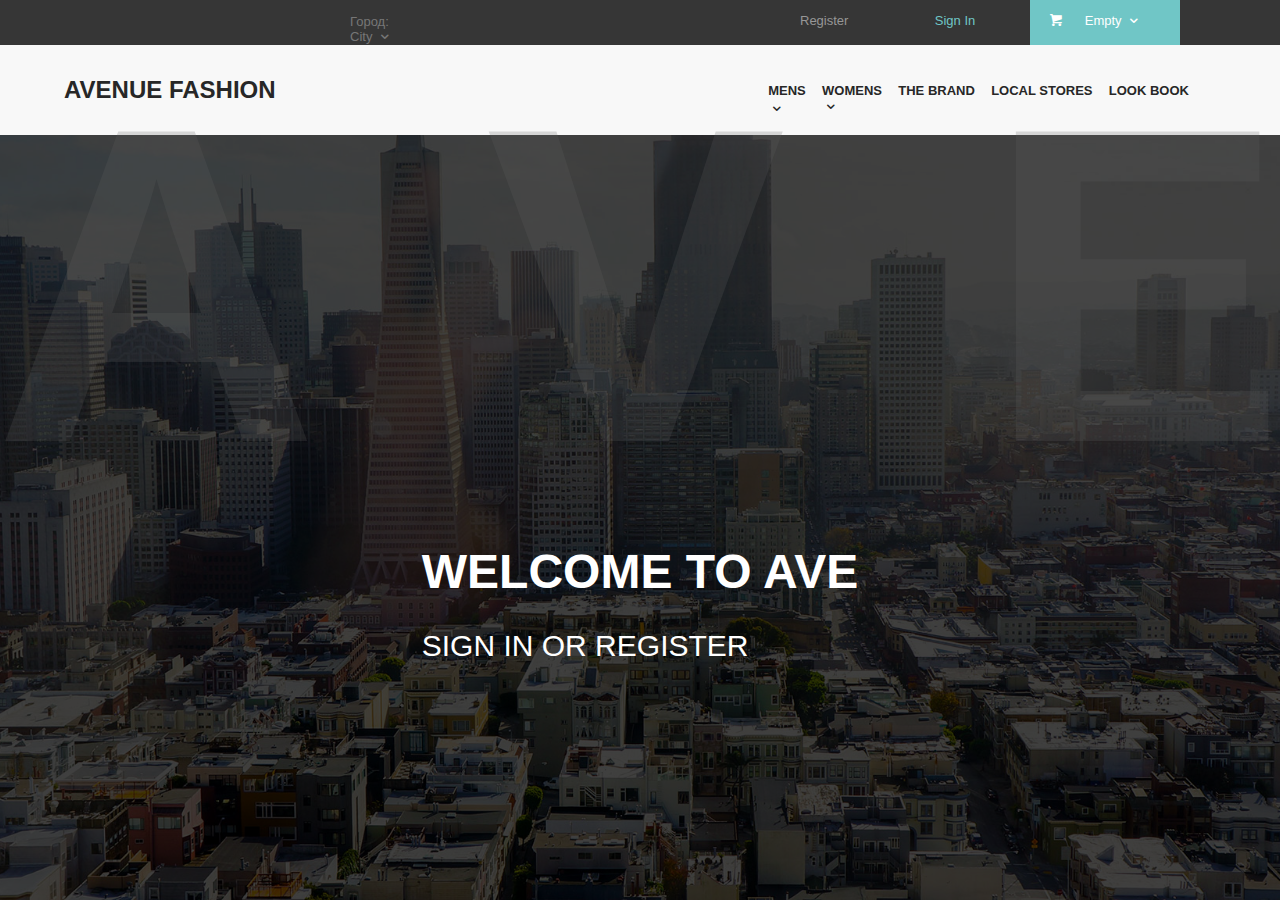
<file: index.html>
<!DOCTYPE html>
<html lang="en">
<head>
	<meta charset="UTF-8">
	<title>Ave</title>
	<link rel="stylesheet" href="css/main.css">
	<link rel="stylesheet" href="css/fontello.css">
	<link rel="stylesheet" type="text/css" href="css/fontello-embedded.css">
</head>
<body>
	<section id="header">
	<div class="overlay">
	<div class="top-menu">
			<div class="currency">
				<div class="hover-menu">			
					<span>Город:</span>
					<span>City <i class="icon-down-open-1"></i></span>
					<ul>
					    <li><a href="#">City-1</a></li>
					    <li><a href="#">City-2</a></li>
					    <li><a href="#">City-3</a></li>
					</ul>
				</div>
			</div>
			<div class="top-menu-right">
			    <div class="register">
			    	     <a href="#">Register</a>
			    </div>
			    <div class="sign-in">
			    	     <a href="#">Sign In</a>
			    </div>
			    <div class="cart">
			    	<span><i class="icon-cart"></i>Empty <i class="icon-down-open-1"></i></span>
			    	<ul>
			    		<li>Товар 1</li>
			    		<li>Товар 2</li>
			    		<li>Товар 3</li>
			    		<li>Товар 4</li>
			    	</ul>
			    </div>
		    </div>
		</div>
	<header>
       <div class="menu">
       	 <div class="logo">
       	 	<a href="#" class="avenue">Avenue Fashion</a>
       	 </div>
          <div class="menu-right">   	
          	<ul>
          		<li><a href="#" class="menu-link">mens<div class="dropdown">
                     <i class="icon icon-down-open-1"></i>
                   <div class="dropdown-content">
                    <div class="casual">
                    <p>Casual</p>
                    </div>
                    <a href="#">Jackets</a>
                    <a href="#">Hoodies & Sweatshirts</a>
                    <a href="#">Sportswear</a>
                    <a href="#">Polo Shirts</a>
                    <a href="#">Trousers & Chinos</a>
                    <a href="#">T-Shirts</a>
                    <div class="sales">
                        <a href="#" id="sales">Autumn sale!
                        <br>up to 50% off
                        </a>
                    </div>
                  </div>
               </div></a></li>
          		<li><a href="#" class="menu-link">womens<div class="dropdown">
                     <i class="icon icon-down-open-1"></i></div> </a></li>
          		<li><a href="#" class="menu-link">the brand </a></li>
          		<li><a href="#" class="menu-link">local stores</a></li>
          		<li><a href="#" class="menu-link">look book</a></li>
          	</ul>
          </div>
       </div>
	 </header>
	  <div class="intro">
	 	 <div class="ave">
	 	 	AVE
	 	 </div>
	 	 <div class="welcome">
	 	 <h1><span>Welcome</span> to ave</h1>
	 	 <p>Sign in or register</p>
	 	 </div>
	  </div>
	 </div>
	</section>
	<section id="content"></section>
	<footer></footer>
</body>

</html>
</file>
<file: css/main.css>
body {
	font-family: Arial, sans-serif;
	background-color: #fff;
	padding: 0;
	margin: 0;
}
/*** {
	border: 1px solid red;
}**/
* div {
	margin: 0;
    padding: 0;
}
ul {  
   list-style: none;
}
a {
	text-decoration: none;
}
#header {
	display: flex;
	flex-direction: column;
	height: 100vh;
	background:  url(../img/photo.jpg) no-repeat center top/cover;
}
.overlay {
	background-color: rgba(0, 0, 0, 0.75);
	width: 100%;
	height: 100%;

}
header {
	display: flex;
	flex-direction: column;
	justify-content: center;
	align-items: center;
	background-color: #f8f8f8;
}
.top-menu {
	background-color: #363636;
	height: 45px;
    font-size: 13px;
    display: flex;
    flex-direction: row;
    justify-content: space-between;
    width: 100%;
}
.currency {
	display: flex;
    flex-direction: row;
    padding-top: 14px; 
	color: #767676;
	margin-left: 350px;
}
.hover-menu {
	display: flex;
    flex-direction: column;
    width: 100px;
    height: 100%;
    position: absolute;
}
.hover-menu ul {
	display: none; 
}
.hover-menu:hover ul {
	display: flex;
	flex-direction: column;
    
}
.hover-menu:hover ul li {	
	 border-bottom: 1px solid #767676;
	 padding-bottom: 10px 0px;
	 background-color: #363636;
}
.hover-menu:hover ul li a {
	color: #6d6d6d;
}
.top-menu-right {
	display: flex;
	justify-content: space-between;
    margin-right: 100px;
	/** padding-top: 14px;**/
}
.register {
    width: 80px;
    padding-top: 13px;
}
.register a{
	color: #979797;
}
.sign-in {
	width: 150px;
    text-align: center;
    padding-top: 13px;
}
.sign-in a {
    color: #70c6c6;
}
.cart {
	background-color: #70c6c6;
	text-align: center;
	color: #fff; 
	display: flex;
    flex-direction: column;
    padding-top: 13px;
    width: 150px;
}
.cart span {
    cursor: pointer;	
}
.cart ul {
	display: none;
	position: absolute; 
}	
.cart i {
	margin-right: 20px;
}
.cart:hover ul {
	display: flex;
	flex-direction: column;
    background-color: #70c6c6;
    width: 110px;
}
.cart:hover ul li {  
    display: flex;
    flex-direction: column	;
    padding: 5px 0;
    border-bottom: 1px solid #fff;
}     
.menu {
	display: flex;
	justify-content: space-between;
	align-items: center;
	width: 90%;
	height: 10vh;
	position: relative;
	/**border: 1px solid red;**/
}
.logo {
	width: 240px;
}
.logo a {
    font-size: 24px;
    color: #272727;
    text-transform: uppercase;
    font-weight: bold;
}
.menu-right {
	display: flex;
	width: 40%;
	margin-right: 27px;

}
.menu-right ul {
    display: flex;
    justify-content: space-between;
    width: 100%;
}
.menu-link { 
    color: #272727;
    font-size: 13px;
    font-weight: bold;
    text-transform: uppercase;
}
.dropdown {
  float: left;
  position: absolute;
  background-color: #f8f8f8;
  margin: 0;
}
.dropdown:hover {
	background-color: #fff;
}
.dropdown-content {
	display: none;
	height: 530px; 
    width: 470px;
    padding: 30px 0 30px 30px;
	position: absolute;
	box-shadow: 0px 8px 16px 0px rgba(0,0,0,0.2);
    z-index: 2;
    background-color: #fff;
}
.casual {
    margin-left: 2px;
    margin-bottom: 25px;
    font-weight: bold;
    font-size: 15px;
    text-transform: uppercase;
}
.dropdown-content a {
    float: none;
    color: #7b7b7b;
    padding: 12px 0;
    display: block;
    text-align: left;
}
.dropdown:hover .dropdown-content {
    display: block;
}
.sales {
	display: flex;
	flex-direction: column;
	background-color: #363636;
	margin-top: 25px;
	justify-content: center;
	align-items: center;
	width: 405px;
	height: 200px;
}
#sales {
	text-transform: uppercase;
	color: #fff;
	font-weight: bold;
	font-size: 36px;
}
.intro {
	width: 100%;
	height:450px;
	display: flex;
	flex-direction: column;
    align-items: center;
    justify-content: center;
    color: #fff;
    text-transform: uppercase;
}
.ave {
	display: flex;
	align-items: end;
	justify-content: center;
	color: #616161;
	font-size: 450px;
	font-weight: bold;
	opacity: 0.22;
	letter-spacing: 200px;
	padding-left: 200px;
}
.welcome {
	display: flex;
	flex-direction: column;
	align-content: center;
	justify-content: center;
}
.intro span {
	font-size:48px;
	font-weight: bold;
}
.intro h1 {
	font-size: 48px;
	display: flex: ;
	margin: 0;
}
.intro p {
    font-size: 30px;
    display: flex;
    margin-top: 30px 0 0 0;    
}
</file>
<file: css/fontello.css>
@font-face {
  font-family: 'fontello';
  src: url('../font/fontello.eot?80362675');
  src: url('../font/fontello.eot?80362675#iefix') format('embedded-opentype'),
       url('../font/fontello.woff2?80362675') format('woff2'),
       url('../font/fontello.woff?80362675') format('woff'),
       url('../font/fontello.ttf?80362675') format('truetype'),
       url('../font/fontello.svg?80362675#fontello') format('svg');
  font-weight: normal;
  font-style: normal;
}
/* Chrome hack: SVG is rendered more smooth in Windozze. 100% magic, uncomment if you need it. */
/* Note, that will break hinting! In other OS-es font will be not as sharp as it could be */
/*
@media screen and (-webkit-min-device-pixel-ratio:0) {
  @font-face {
    font-family: 'fontello';
    src: url('../font/fontello.svg?80362675#fontello') format('svg');
  }
}
*/
 
 [class^="icon-"]:before, [class*=" icon-"]:before {
  font-family: "fontello";
  font-style: normal;
  font-weight: normal;
  speak: none;
 
  display: inline-block;
  text-decoration: inherit;
  width: 1em;
  margin-right: .2em;
  text-align: center;
  /* opacity: .8; */
 
  /* For safety - reset parent styles, that can break glyph codes*/
  font-variant: normal;
  text-transform: none;
 
  /* fix buttons height, for twitter bootstrap */
  line-height: 1em;
 
  /* Animation center compensation - margins should be symmetric */
  /* remove if not needed */
  margin-left: .2em;
 
  /* you can be more comfortable with increased icons size */
  /* font-size: 120%; */
 
  /* Font smoothing. That was taken from TWBS */
  -webkit-font-smoothing: antialiased;
  -moz-osx-font-smoothing: grayscale;
 
  /* Uncomment for 3D effect */
  /* text-shadow: 1px 1px 1px rgba(127, 127, 127, 0.3); */
}
 
.icon-cart:before { content: '\e800'; } /* '' */
.icon-down-open-1:before { content: '\e802'; } /* '' */
</file>
<file: css/fontello-embedded.css>
@font-face {
  font-family: 'fontello';
  src: url('../font/fontello.eot?53921512');
  src: url('../font/fontello.eot?53921512#iefix') format('embedded-opentype'),
       url('../font/fontello.svg?53921512#fontello') format('svg');
  font-weight: normal;
  font-style: normal;
}
@font-face {
  font-family: 'fontello';
  src: url('[data-uri]') format('woff'),
       url('[data-uri]') format('truetype');
}
/* Chrome hack: SVG is rendered more smooth in Windozze. 100% magic, uncomment if you need it. */
/* Note, that will break hinting! In other OS-es font will be not as sharp as it could be */
/*
@media screen and (-webkit-min-device-pixel-ratio:0) {
  @font-face {
    font-family: 'fontello';
    src: url('../font/fontello.svg?53921512#fontello') format('svg');
  }
}
*/
 
 [class^="icon-"]:before, [class*=" icon-"]:before {
  font-family: "fontello";
  font-style: normal;
  font-weight: normal;
  speak: none;
 
  display: inline-block;
  text-decoration: inherit;
  width: 1em;
  margin-right: .2em;
  text-align: center;
  /* opacity: .8; */
 
  /* For safety - reset parent styles, that can break glyph codes*/
  font-variant: normal;
  text-transform: none;
     
  /* fix buttons height, for twitter bootstrap */
  line-height: 1em;
 
  /* Animation center compensation - margins should be symmetric */
  /* remove if not needed */
  margin-left: .2em;
 
  /* you can be more comfortable with increased icons size */
  /* font-size: 120%; */
 
  /* Uncomment for 3D effect */
  /* text-shadow: 1px 1px 1px rgba(127, 127, 127, 0.3); */
}
.icon-cart:before { content: '\e800'; } /* '' */
.icon-down-open-1:before { content: '\e802'; } /* '' */
</file>
